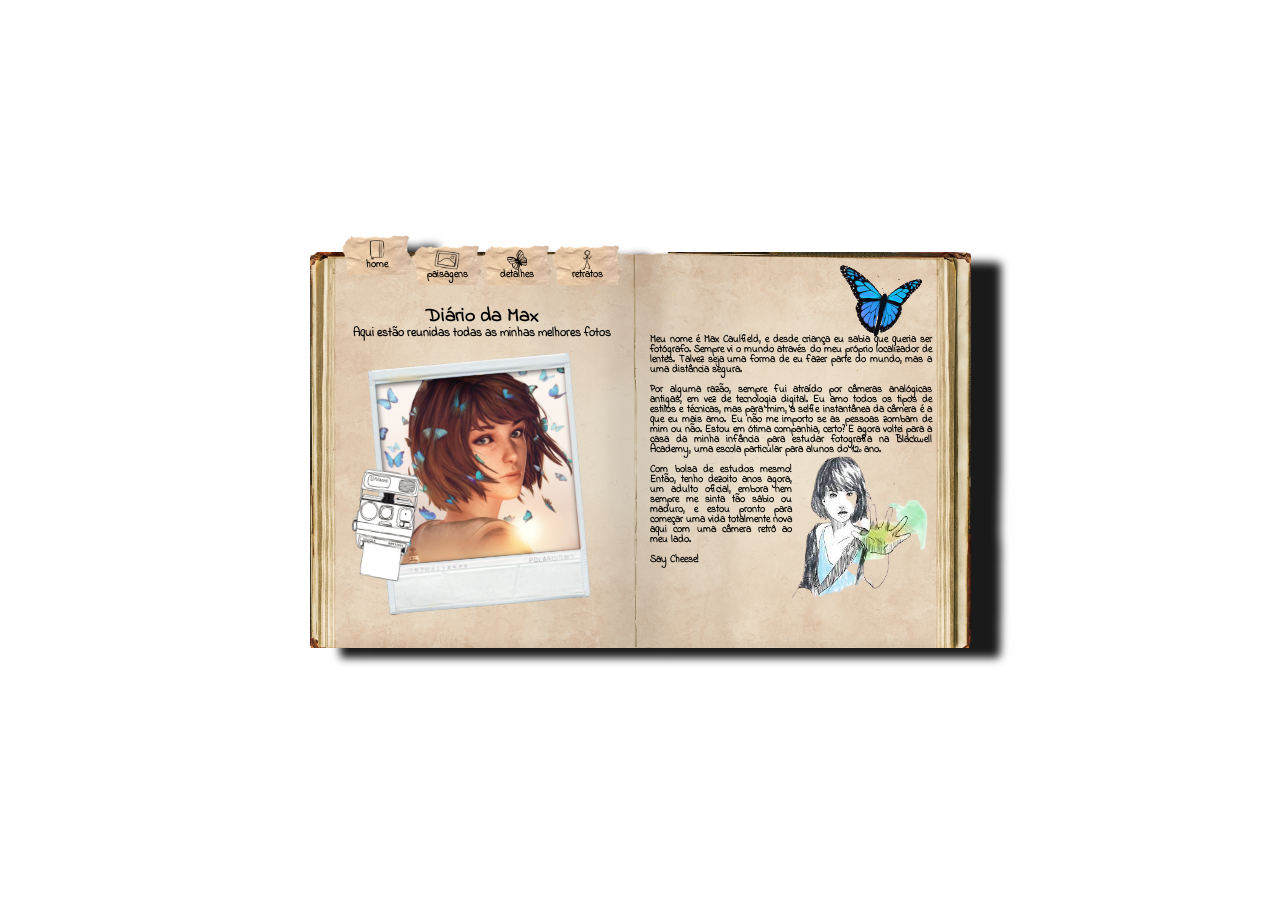
<file: index.html>
<!DOCTYPE html>
<html lang="pt-br">
<head>
    <meta charset="UTF-8">
    <meta http-equiv="X-UA-Compatible" content="IE=edge">
    <meta name="viewport" content="width=device-width, initial-scale=1.0">
    <link rel="stylesheet" type="text/css" href="styles.css">
    <link rel="stylesheet" type="text/css" href="index.css">
    <link rel="stylesheet" href="https://fonts.googleapis.com/css?family=Indie Flower">
    <link rel="icon" href="assets/diario.png">
    <title>Diário da Max</title>
    <script src="https://code.jquery.com/jquery-1.10.2.js"></script>
</head>
<body>
    <div id="main">
        <div id="caderno" class="home">
            <div id="pagina-esquerda">
                <nav></nav>
                <h2>Diário da Max</h2>
                <h3>Aqui estão reunidas todas as minhas melhores fotos</h3>
                <div id="imagens">
                    <img id="polaroid" height="140" src="assets/polaroid.gif" alt="polaroid">
                    <img id="imagem-principal" height="90" src="assets/max-foto-principal.png" alt="foto-max">
                </div>
            </div>
            <div id="pagina-direita">
                <div id="borboleta-azul">
                    <img id="borboleta-azul-img" src="assets/borboleta-azul.gif" alt="borboleta-azul">
                </div>
                <div id="texto-introducao">
                    <p><br>Meu nome é Max Caulfield, e desde criança eu sabia que queria ser fotógrafo. Sempre vi o mundo através do meu próprio localizador de lentes. Talvez seja uma forma de eu fazer parte do mundo, mas a uma distância segura.</p>
                    <p><br>Por alguma razão, sempre fui atraído por câmeras analógicas antigas, em vez de tecnologia digital. Eu amo todos os tipos de estilos e técnicas, mas para mim, a selfie instantânea da câmera é a que eu mais amo. Eu não me importo se as pessoas zombam de mim ou não. Estou em ótima companhia, certo? E agora voltei para a casa da minha infância para estudar fotografia na Blackwell Academy, uma escola particular para alunos do 12º ano.</p>
                    <div bis_skin_checked="1" style="display: flex;">
                        <p><br>Com bolsa de estudos mesmo! Então, tenho dezoito anos agora, um adulto oficial, embora nem sempre me sinta tão sábio ou maduro, e estou pronto para começar uma vida totalmente nova aqui com uma câmera retrô ao meu lado. <br><br><strong></strong>Say Cheese!</strong><br></p>
                        <img id="imagem-introducao" src="assets/ilustracao-max.png" alt="ilustração">
                    </div>
                </div>
            </div>
        </div>
    </div>
    <script>
        $(function(){
        $("nav").load("nav.html");
        });
    </script>
</body>
</html>
</file>
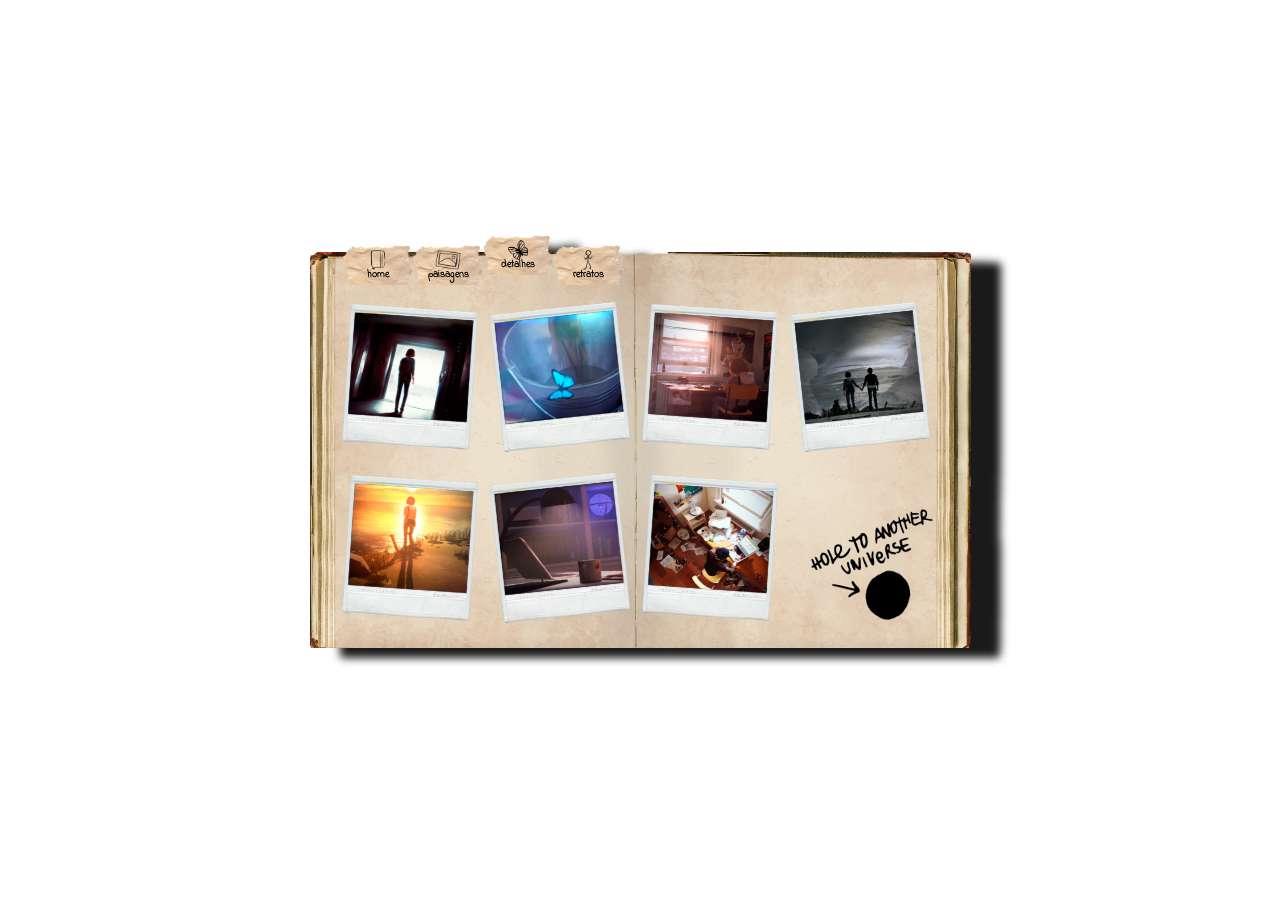
<file: detalhes.html>
<!DOCTYPE html>
<html lang="pt-br">
<head>
    <meta charset="UTF-8">
    <meta http-equiv="X-UA-Compatible" content="IE=edge">
    <meta name="viewport" content="width=device-width, initial-scale=1.0">
    <link rel="stylesheet" type="text/css" href="styles.css">
    <link rel="stylesheet" type="text/css" href="imagem-grid.css">
    <link rel="stylesheet" href="https://fonts.googleapis.com/css?family=Indie Flower">
    <link rel="icon" href="assets/diario.png">
    <script src="https://code.jquery.com/jquery-1.10.2.js"></script>
    <title>Detalhes</title>
</head>
<body>
    <div id="main">
        <div id="caderno" class="detalhes">
            <nav></nav>
            <div id="imagens">
                <img src="assets/porta-iluminada.webp" alt="porta-iluminada">
                <img src="assets/copo-borboleta.webp" alt="copo-borboleta">
                <img src="assets/quarto-janela.webp" alt="quarto-janela">
                <img src="assets/furacao.webp" alt="furacao">
                <img src="assets/praia-por-do-sol.webp" alt="praia-por-do-sol">
                <img src="assets/caneca-notebook.png" alt="caneca-notebook">
                <img src="assets/quarto-baguncado.webp" alt="quarto-baguncado">
                <a href="https://www.youtube.com/watch?v=dQw4w9WgXcQ">                
                    <img src="assets/hole-to-another-universe.png" alt="hole-to-another-universe">    </a>           
            </div>
        </div>
    </div>
    <script>
        $(function(){
        $("nav").load("nav.html");
        });
    </script>
</body>
</html>
</file>
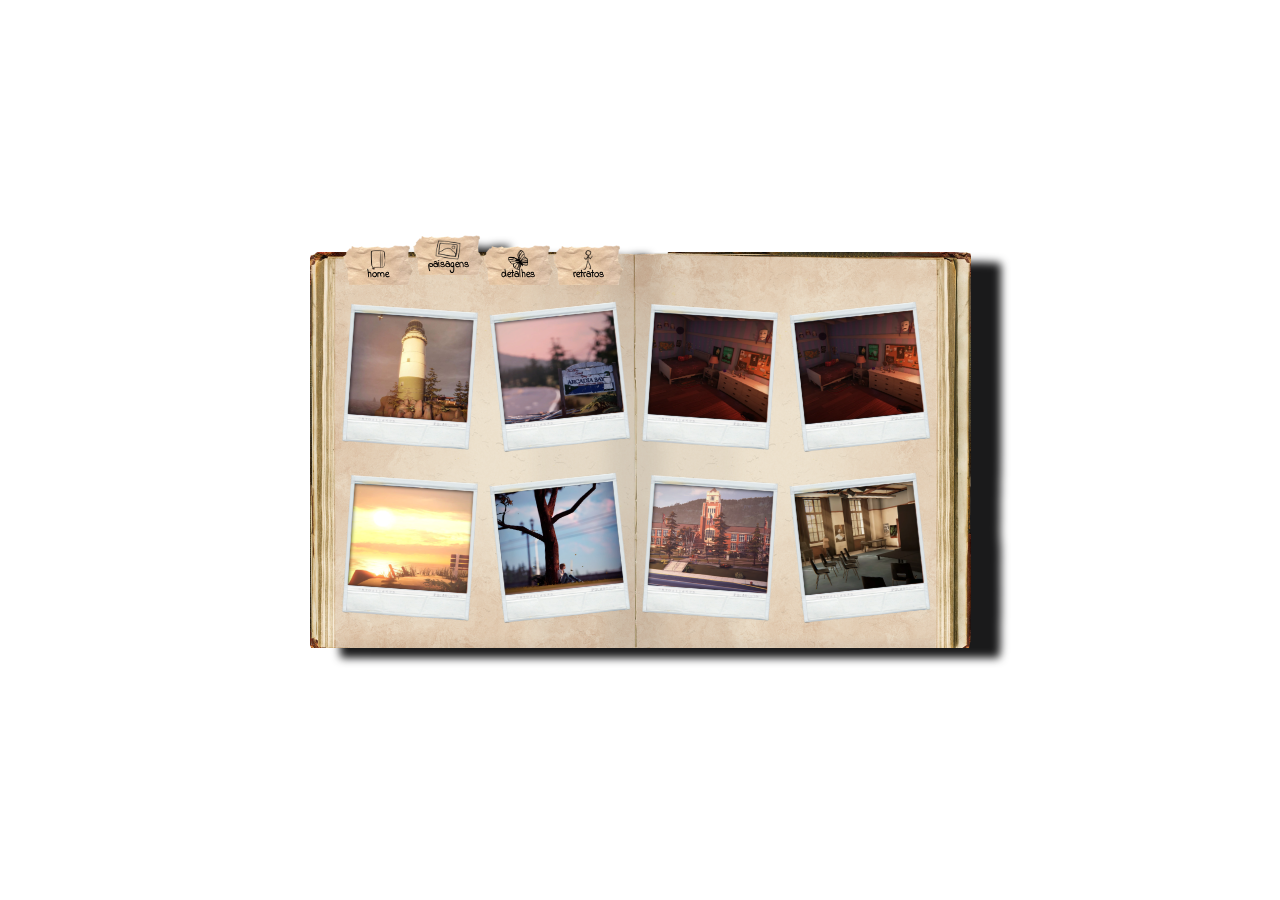
<file: paisagens.html>
<!DOCTYPE html>
<html lang="pt-br">
<head>
    <meta charset="UTF-8">
    <meta http-equiv="X-UA-Compatible" content="IE=edge">
    <meta name="viewport" content="width=device-width, initial-scale=1.0">
    <link rel="stylesheet" type="text/css" href="styles.css">
    <link rel="stylesheet" type="text/css" href="imagem-grid.css">
    <link rel="stylesheet" href="https://fonts.googleapis.com/css?family=Indie Flower">
    <link rel="icon" href="assets/diario.png">
    <script src="https://code.jquery.com/jquery-1.10.2.js"></script>
    <title>Paisagens</title>
</head>
<body>
    <div id="main">
        <div id="caderno" class="paisagens">
            <nav></nav>
            <div id="imagens">
                <img src="assets/farol.png" alt="farol">
                <img src="assets/arcadia-bay.png" alt="arcadia-bay">
                <img src="assets/quarto.png" alt="quarto">
                <img src="assets/quarto.png" alt="quarto">
                <img src="assets/banco-praia.png" alt="banco-praia">
                <img src="assets/arvore.webp" alt="arvore">
                <img src="assets/escola.png" alt="escola">
                <img src="assets/sala-de-aula.png" alt="sala-de-aula">
            </div>
        </div>
    </div>
    <script>
        $(function(){
        $("nav").load("nav.html");
        });
    </script>
</body>
</html>
</file>
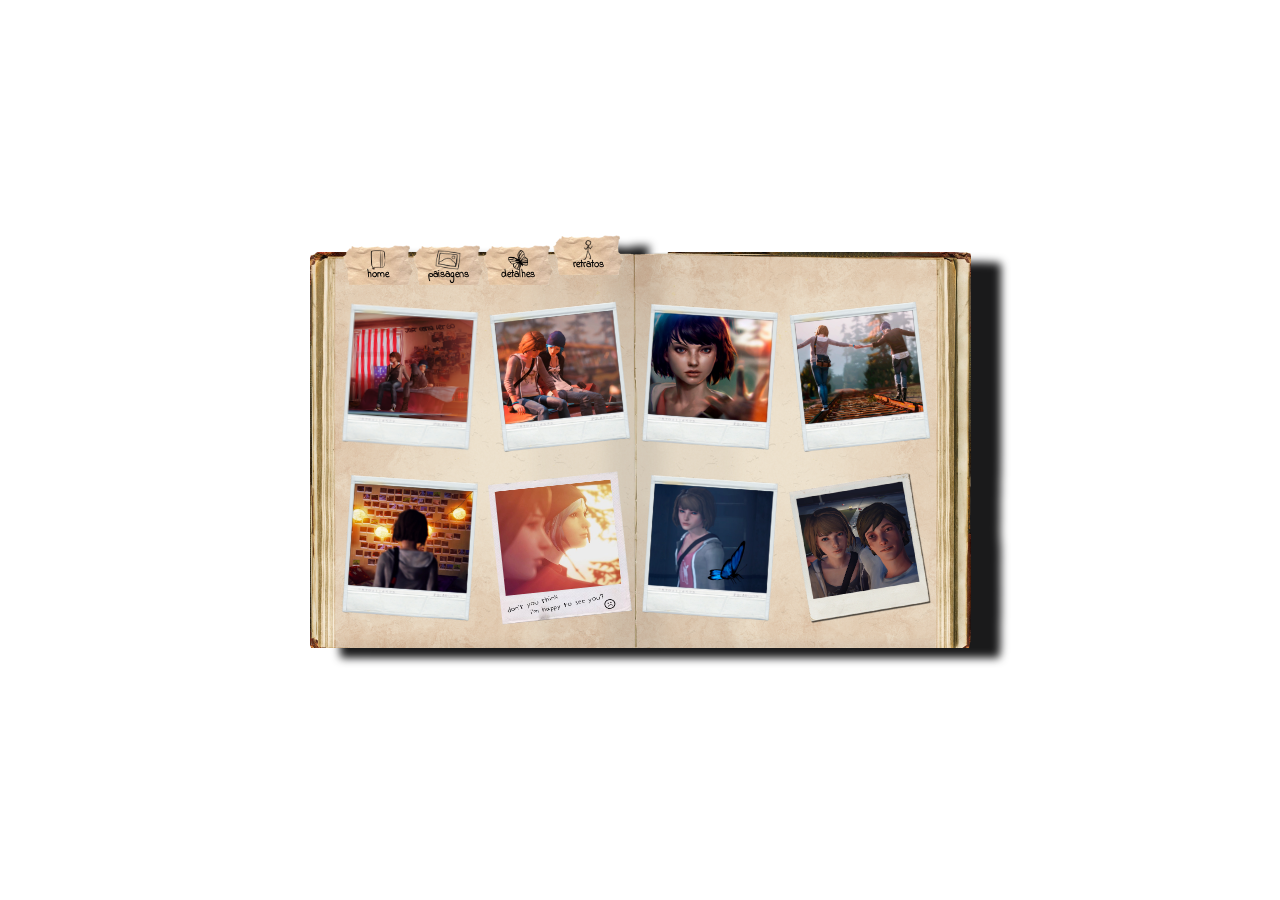
<file: retratos.html>
<!DOCTYPE html>
<html lang="pt-br">
<head>
    <meta charset="UTF-8">
    <meta http-equiv="X-UA-Compatible" content="IE=edge">
    <meta name="viewport" content="width=device-width, initial-scale=1.0">
    <link rel="stylesheet" type="text/css" href="styles.css">
    <link rel="stylesheet" type="text/css" href="imagem-grid.css">
    <link rel="stylesheet" href="https://fonts.googleapis.com/css?family=Indie Flower">
    <link rel="icon" href="assets/diario.png">
    <script src="https://code.jquery.com/jquery-1.10.2.js"></script>
    <title>Retratos</title>
</head>
<body>
    <div id="main">
        <div id="caderno" class="retratos">
            <nav></nav>
            <div id="imagens">
                <img src="assets/cama.png" alt="farol">
                <img src="assets/varanda.webp" alt="arcadia-bay">
                <img src="assets/max-mao.webp" alt="quarto">
                <img src="assets/trilho-trem.webp" alt="quarto">
                <img src="assets/max-costas.webp" alt="banco-praia">
                <img src="assets/carro.jpg" alt="arvore">
                <img src="assets/max-borboleta.webp" alt="escola">
                <img src="assets/max-warren.webp" alt="sala-de-aula">
            </div>
        </div>
    </div>
    <script>
        $(function(){
        $("nav").load("nav.html");
        });
    </script>
</body>
</html>
</file>
<file: styles.css>
* {
    margin: 0;
    padding: 0;
}

#main {
    height: 100vh;
    width: 100vw;
    display: flex;
    align-items: center;
    justify-content: center;
}

#caderno {
    background-image: url("assets/background.png");
    background-repeat: no-repeat;
    background-position: center;
    display: flex;
    height: 396px;
    width: 662px;
    filter: drop-shadow(30px 10px 4px #1a1a1b);
}


body {
    font-family: "Indie Flower";
}

nav {
    display: flex;
    justify-content: center;
    align-items: center;

    height: 50px;
    width: 100%;
    margin-top: -5px;
    padding-bottom: 10px;
}

nav ul li a {
    background-image: url("assets/papelrasgado.png");
    background-repeat: no-repeat;
    background-size: cover;
    height: 40px;
    width: 70px;
}

nav ul li a img {
    height: 20px;
}

ul {
    height: min-content;
    display: flex;
    align-items: center;
    list-style-type: none;
    margin: 0;
    padding: 0;
    position: fixed;
}

li:hover {
    margin-bottom: 20px;
}

a {
    text-decoration: none;
    font-weight: bold;
    line-height: 10px;
    font-size: 10px;
    color: black;
    display: flex;
    flex-direction: column;
    justify-content: center;
    align-items: center;
}

.home #home, .paisagens #paisagens, .detalhes #detalhes, .retratos #retratos {
    margin-bottom: 20px;
}
</file>
<file: index.css>
#pagina-esquerda {
    width: 50%;
    height: 100%;
    padding-left: 15px;

    display: flex;
    flex-direction: column;
    align-items: center;
}

#pagina-esquerda #imagens {
    width: 100%;
    height: 100%;

    display: flex;
    flex-direction: row;
}

#polaroid {
    margin-top: 40%;
    margin-left: 0;
    z-index: 1;
    transform: rotate(10deg);
}

#imagem-principal {
    padding-top: 20px;
    margin-left: -65px;
    height: 250px;
    transform: rotate(-5deg);
}

#pagina-direita {
    width: 50%;
    height: 100%;
    padding-top: 10px;
    padding-right: 15px;
}

#borboleta-azul {
    margin-bottom: -50px;
    padding-left: 60%;
}

#borboleta-azul-img {
    width: 100px;
}

#texto-introducao {
    padding: 27px 24px 0 10px;;
}

#imagem-introducao {
    width: 140px;
    height: 145px;
}

p {
    z-index: 2;
    font-weight: bold;
    line-height: 10px;
    font-size: 10px;
    text-align: justify;
}

h2 {
    line-height: 20px;
    font-size: 20px;

    text-align: center;
}

h3 {
    line-height: 12px;
    font-size: 12px;

    text-align: center;
}
</file>
<file: imagem-grid.css>
#caderno {
    display: flex;
    flex-direction: column;
}

#imagens {
    margin-left: 36px;
    width: 95%;
    height: 100%;
    display: grid;
    grid-template-columns: repeat(4, 150px);
}

#imagens img {
    height: 140px;
    width: 130px;
}

#imagens img:nth-child(even) {
    transform: rotate(-6deg);
}

#imagens img:nth-child(odd) {
    transform: rotate(4deg);
}

nav {
    justify-content: left;
    padding-left: 17px;
}
</file>
